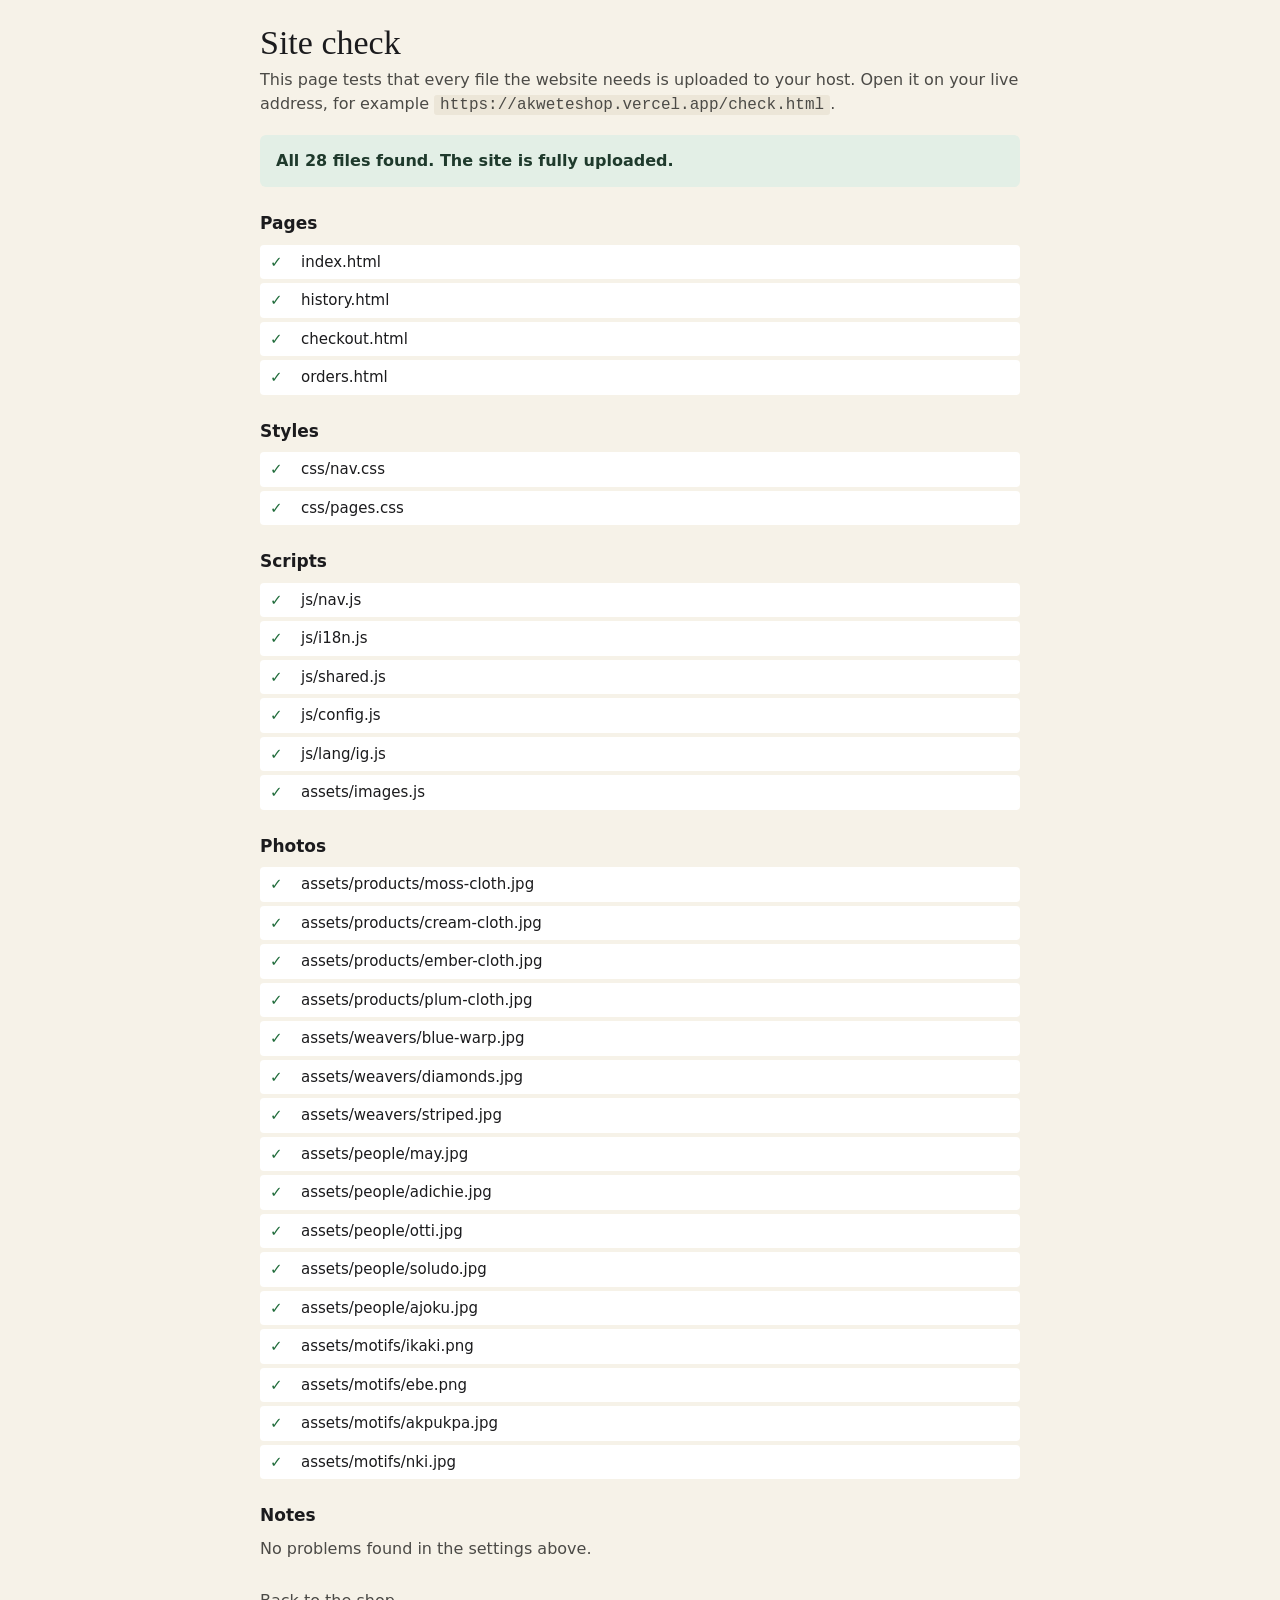
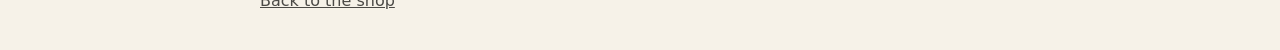
<file: check.html>
<!doctype html>
<html lang="en">
<head>
<meta charset="utf-8">
<meta name="viewport" content="width=device-width, initial-scale=1">
<meta name="robots" content="noindex">
<title>Site check | Akwete</title>
<style>
  body{font:16px/1.5 system-ui,-apple-system,Segoe UI,Roboto,sans-serif;background:#f6f2e8;color:#1b1b1d;margin:0;padding:24px;max-width:760px;margin-inline:auto}
  h1{font:400 34px Georgia,serif;margin:0 0 6px}
  p{margin:6px 0 14px;color:#4b4a46}
  .sum{padding:14px 16px;border-radius:6px;font-weight:600;margin:18px 0}
  .sum.ok{background:#e3efe6;color:#1f3a2c}.sum.bad{background:#f6ded6;color:#8a2e12}
  ul{list-style:none;padding:0;margin:0;display:grid;gap:4px}
  li{display:flex;gap:10px;align-items:baseline;padding:6px 10px;background:#fff;border-radius:4px;font-size:15px;word-break:break-all}
  li b{flex:none;width:1.4em}
  li.ok b{color:#1f6b3a}li.bad{background:#fbe9e3}li.bad b{color:#b4321a}
  li small{color:#77746b;margin-left:auto;flex:none}
  h2{font-size:17px;margin:24px 0 8px}
  code{background:#ece6d8;padding:1px 6px;border-radius:3px}
  a{color:inherit}
</style>
</head>
<body>
<h1>Site check</h1>
<p>This page tests that every file the website needs is uploaded to your host. Open it on your live address, for example <code>https://akweteshop.vercel.app/check.html</code>.</p>
<div id="sum" class="sum" role="status">Checking...</div>
<div id="out"></div>
<p style="margin-top:28px"><a href="index.html">Back to the shop</a></p>

<script>
(function () {
  'use strict';
  var GROUPS = {
    'Pages': ['index.html', 'history.html', 'checkout.html', 'orders.html'],
    'Styles': ['css/nav.css', 'css/pages.css'],
    'Scripts': ['js/nav.js', 'js/i18n.js', 'js/shared.js', 'js/config.js', 'js/lang/ig.js', 'assets/images.js'],
    'Photos': ['assets/products/moss-cloth.jpg', 'assets/products/cream-cloth.jpg', 'assets/products/ember-cloth.jpg', 'assets/products/plum-cloth.jpg',
      'assets/weavers/blue-warp.jpg', 'assets/weavers/diamonds.jpg', 'assets/weavers/striped.jpg',
      'assets/people/may.jpg', 'assets/people/adichie.jpg', 'assets/people/otti.jpg', 'assets/people/soludo.jpg', 'assets/people/ajoku.jpg',
      'assets/motifs/ikaki.png', 'assets/motifs/ebe.png', 'assets/motifs/akpukpa.jpg', 'assets/motifs/nki.jpg']
  };
  var out = document.getElementById('out'), sum = document.getElementById('sum');
  var bad = 0, total = 0, notes = [];

  function row(ul, ok, path, info) {
    var li = document.createElement('li'); li.className = ok ? 'ok' : 'bad';
    li.innerHTML = '<b>' + (ok ? '\u2713' : '\u2717') + '</b><span></span><small></small>';
    li.children[1].textContent = path; li.children[2].textContent = info || '';
    ul.appendChild(li);
  }
  function check(path, ul) {
    total++;
    return fetch(path + '?check=' + Date.now(), { cache: 'no-store' }).then(function (r) {
      var ok = r.ok;
      if (!ok) bad++;
      row(ul, ok, path, ok ? '' : 'HTTP ' + r.status + ' (missing)');
      return ok ? r.text().catch(function () { return ''; }) : '';
    }).catch(function () { bad++; row(ul, false, path, 'could not load'); return ''; });
  }

  var keys = Object.keys(GROUPS), pagesText = {};
  keys.reduce(function (chain, g) {
    return chain.then(function () {
      var h = document.createElement('h2'); h.textContent = g; out.appendChild(h);
      var ul = document.createElement('ul'); out.appendChild(ul);
      return GROUPS[g].reduce(function (c2, p) {
        return c2.then(function () { return check(p, ul).then(function (t) { if (g === 'Pages' || p === 'js/config.js') pagesText[p] = t; }); });
      }, Promise.resolve());
    });
  }, Promise.resolve()).then(function () {
    var idx = pagesText['index.html'] || '';
    if (idx) {
      if (idx.indexOf('js/nav.js') < 0) notes.push('index.html is an OLD version (it does not use js/nav.js). Upload the latest index.html and clear your host\u2019s cache.');
      if (idx.indexOf('menu.js') >= 0) notes.push('index.html still points at the removed js/menu.js. Upload the latest index.html.');
    }
    var cfg = pagesText['js/config.js'] || '';
    if (/YOUR_PROJECT_REF|YOUR_SUPABASE_ANON_KEY/.test(cfg)) notes.push('js/config.js still has the placeholder Supabase values. Google sign-in, checkout and orders will not work until you paste your real Project URL and anon key.');
    var h = document.createElement('h2'); h.textContent = 'Notes'; out.appendChild(h);
    if (!notes.length) { var p = document.createElement('p'); p.textContent = 'No problems found in the settings above.'; out.appendChild(p); }
    notes.forEach(function (n) { var p = document.createElement('p'); p.textContent = '\u2022 ' + n; out.appendChild(p); });
    var good = bad === 0 && notes.length === 0;
    sum.className = 'sum ' + (good ? 'ok' : 'bad');
    sum.textContent = good ? 'All ' + total + ' files found. The site is fully uploaded.'
      : (bad ? bad + ' of ' + total + ' files are missing. Re-upload them keeping the same folder names.' : 'All files found, but see the notes below.');
  });
})();
</script>
</body>
</html>
</file>
